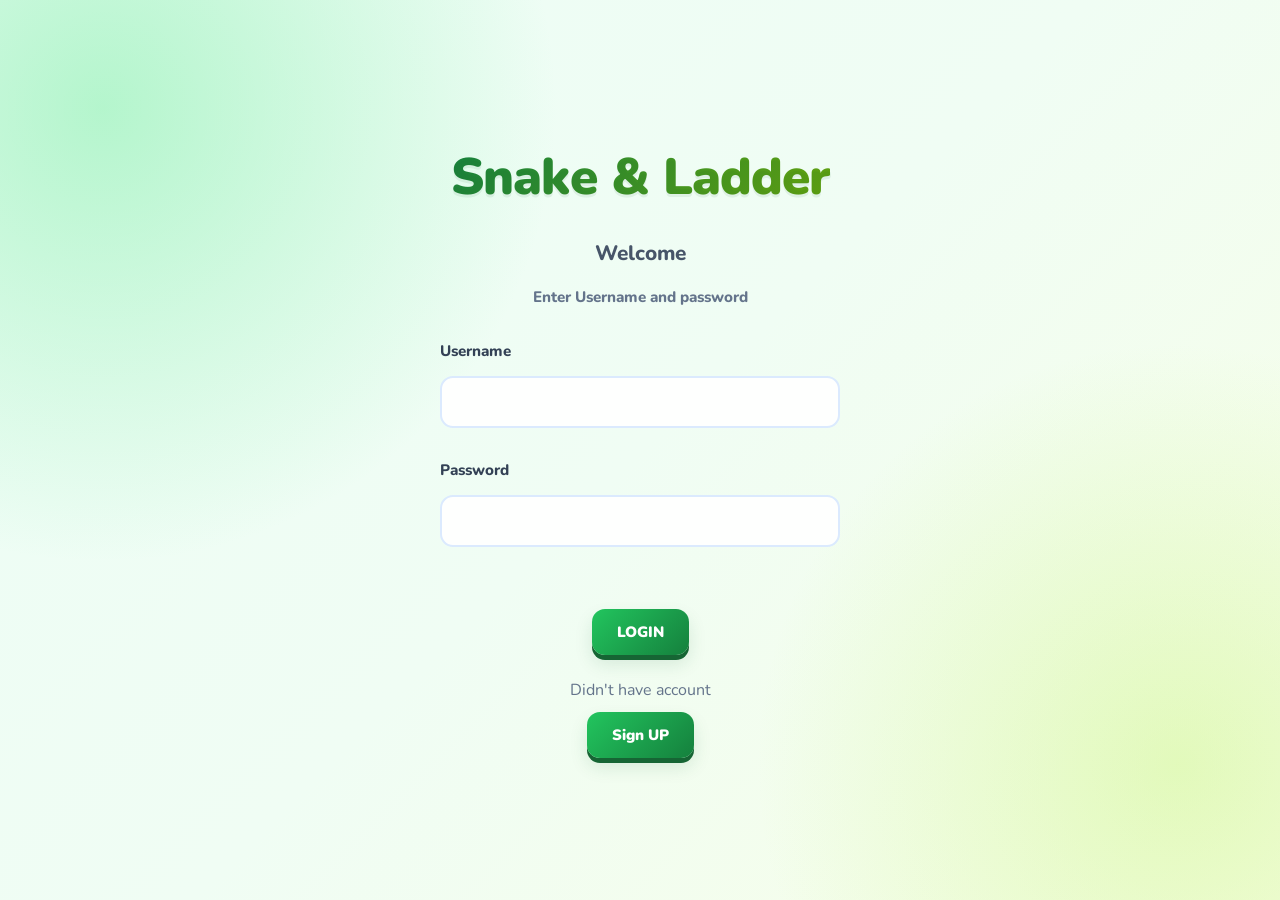
<file: Index.html>
<html>
    <head>
        <title>GAME</title>
        <meta charset="UTF-8">
        <meta name="viewport" content="width=device-width, initial-scale=1.0">
        <link rel="stylesheet" href="style.css">
    </head>
    <body>

        <h1>Snake & Ladder</h1>

        <h2> Welcome </h2>

        <h3>Enter Username and password</h3>
        
        <h4> Username</h4>
        <input id="username">

        <h4>Password</h4>
        <input id="password">

        <br><br>
        <button id="login"> LOGIN</button>
        
        <p>Didn't have account</p>
        <button id="signup">Sign UP</button>

        <script src="login.js"></script>
    </body>
</html>
</file>
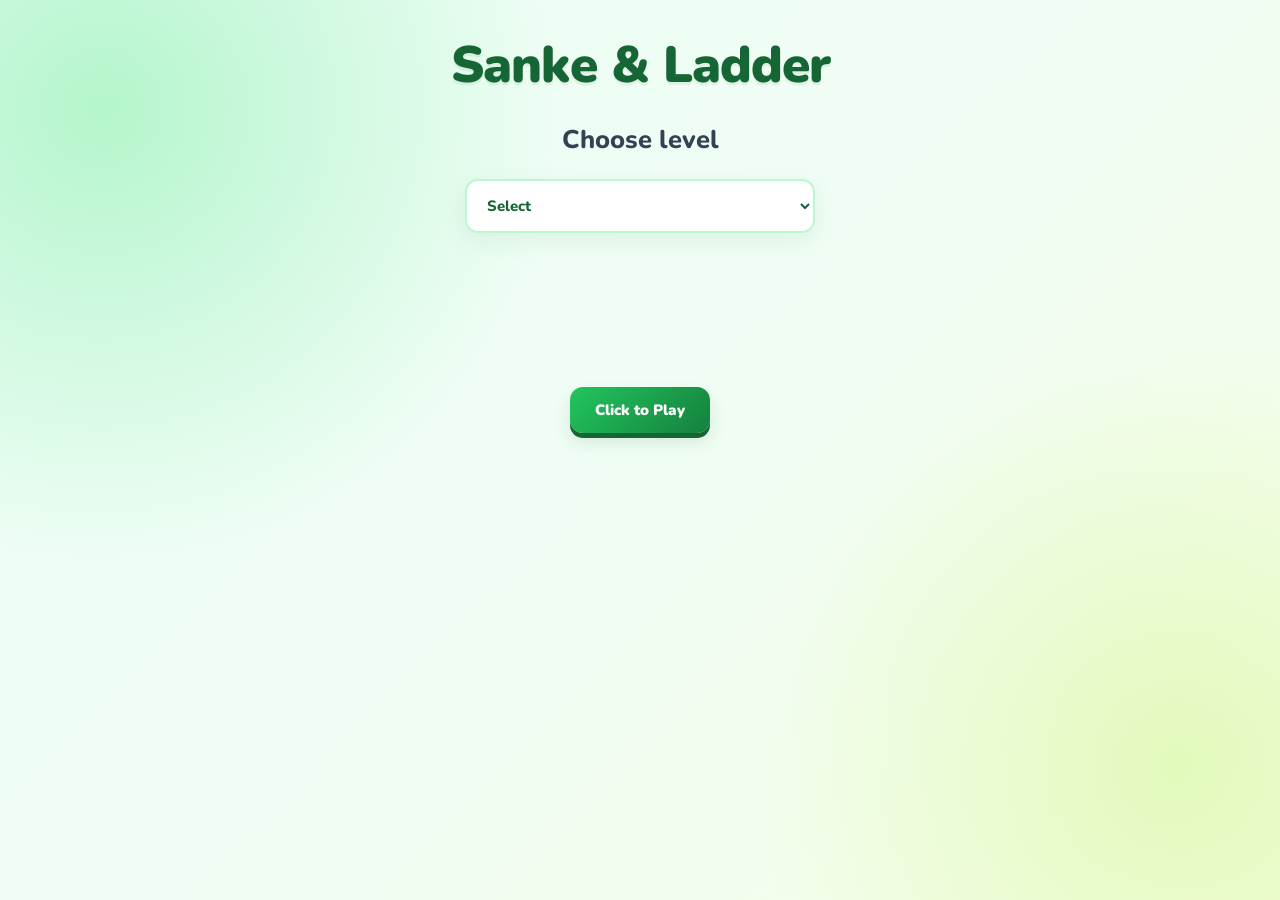
<file: level.html>
<html>
    <head>
        <title>GAME</title>
        <meta charset="UTF-8">
        <meta name="viewport" content="width=device-width, initial-scale=1.0">
        <link rel="stylesheet" href="style.css">
    </head>
    <body>
        <h1>Sanke & Ladder</h1>
        <h2>Choose level</h2>

        <select id="level">
            <option value="none">Select</option>
            <option value="easy">Easy</option>
            <option value="medium">Medium</option>
            <option value="hard">Hard</option>
        </select>

        <br><br><br><br><br><br>

        <button id="btn">Click to Play</button>

        <script src="level.js"></script>
    </body>
</html>
</file>
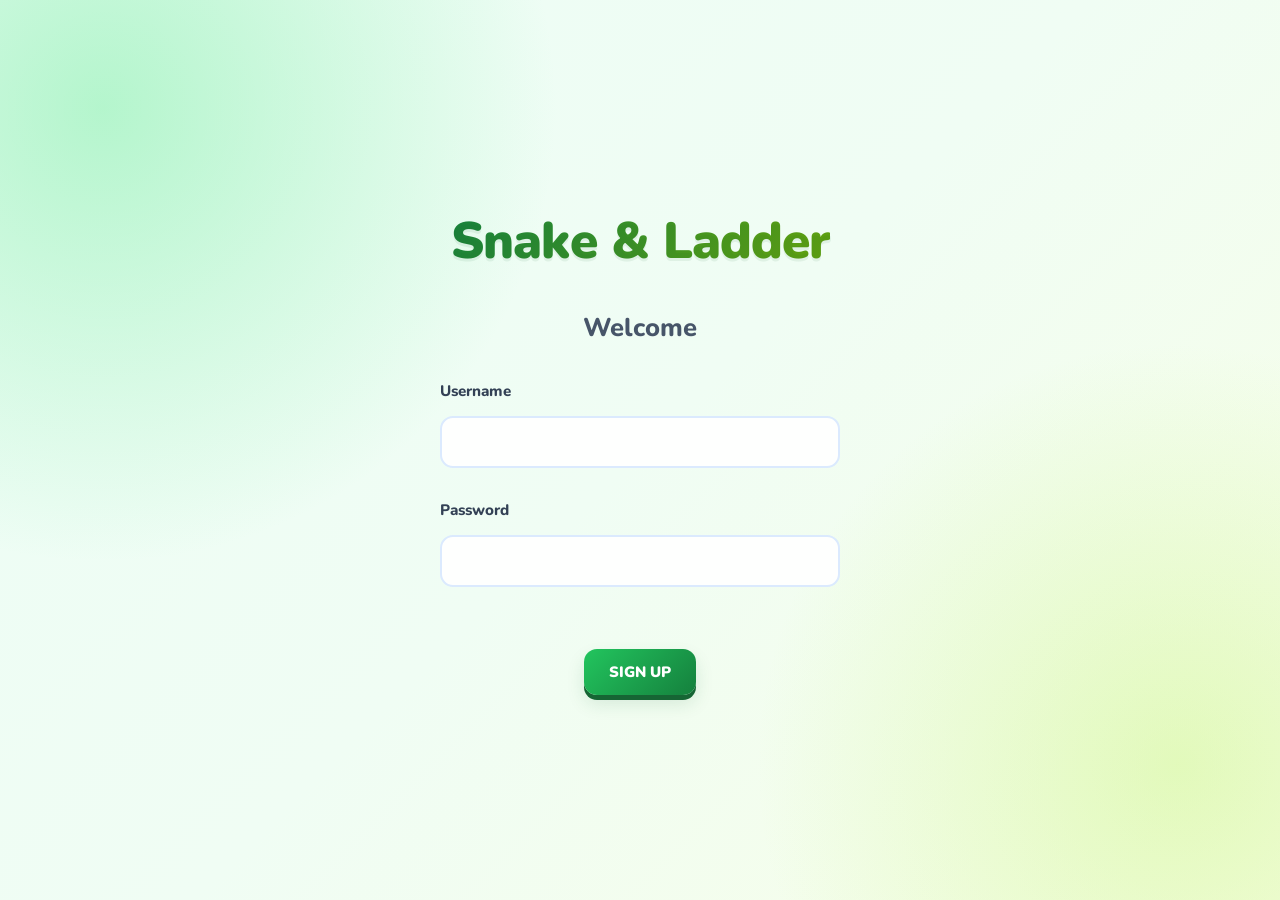
<file: signup.html>
<html>
    <head>
        <title>GAME</title>
        <meta charset="UTF-8">
        <meta name="viewport" content="width=device-width, initial-scale=1.0">
        <link rel="stylesheet" href="style.css">
    </head>
    <body>

        <h1>Snake & Ladder</h1>

        <h2> Welcome </h2>
        
        <h4> Username</h4>
        <input id="username">

        <h4>Password</h4>
        <input id="password">

        <br><br>
        <button id="signup"> SIGN UP</button>

        <script src="signup.js"></script>
    </body>
</html>
</file>
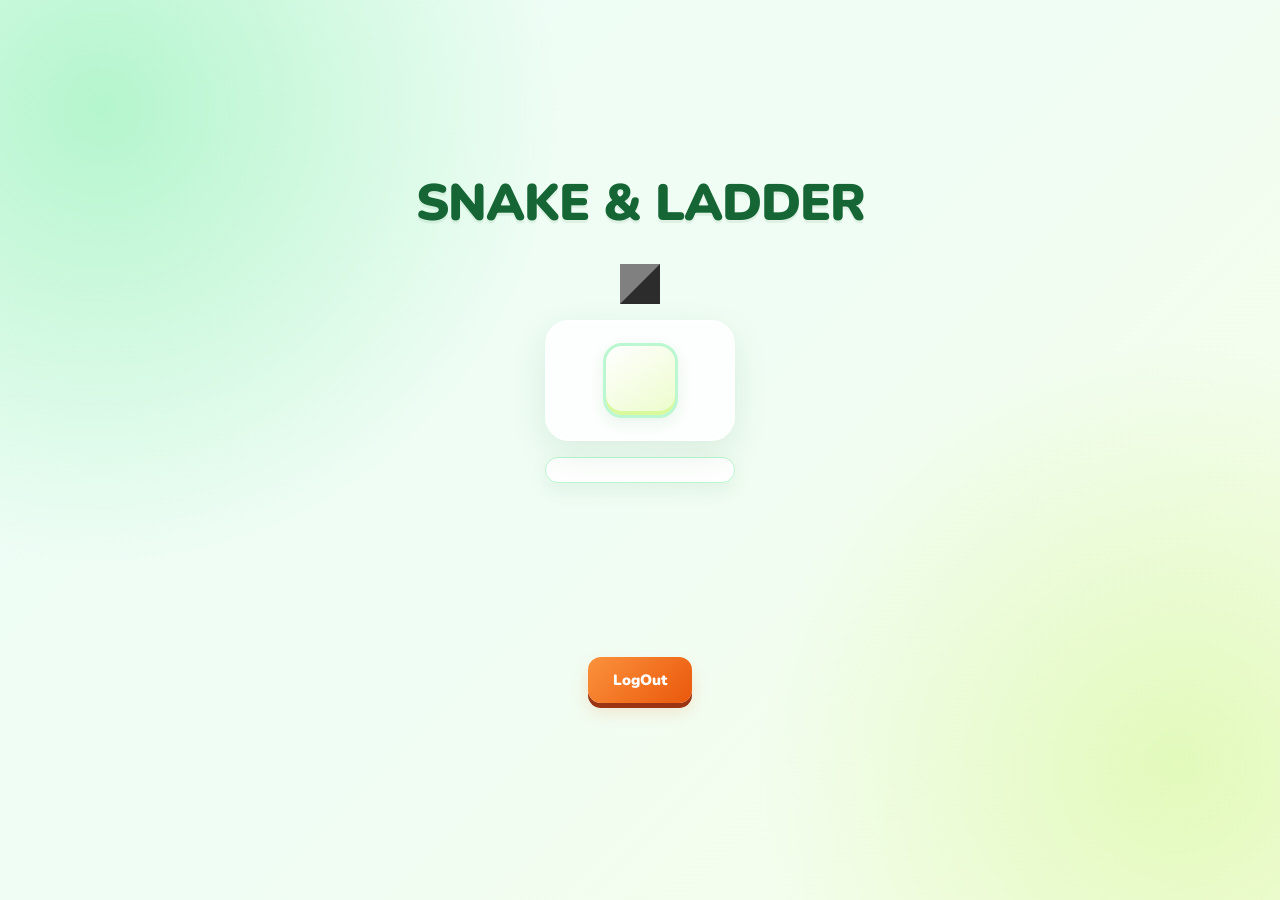
<file: Snake.html>
<html>
    <head>
        <title> Snake & Ladder</title>
        <meta charset="UTF-8">
        <meta name="viewport" content="width=device-width, initial-scale=1.0">
        <link rel="stylesheet" href="style.css">
    </head>
    <body style="justify-content: center;">
        <h1>SNAKE & LADDER</h1>
        <table border="20">
            <tbody id="table"></tbody>
        </table>

        <div id="div">
            <p id="number"></p>
        </div>

        <p id="status"></p>

        <br><br><br><br><br><br>

        <button id="logout">LogOut</button>
        <style>
            td {
                height: 70px;
                width: 70px;
            }
        </style>
    </body>

    <script src="snake.js"></script>
</html>
</file>
<file: style.css>
/* ============================================
   SNAKE & LADDER — COMPLETE MODERN UI
   Board table and cells are NOT modified.
   ============================================ */

@import url('https://fonts.googleapis.com/css2?family=Nunito:wght@400;500;600;700;800;900&display=swap');

:root {
    --green: #15803d;
    --green-light: #22c55e;
    --purple: #7c3aed;
    --purple-dark: #5b21b6;
    --text: #1e293b;
    --muted: #64748b;
    --white: #ffffff;
    --border: #e2e8f0;
}

/* ========== GLOBAL STYLES ========== */

* {
    box-sizing: border-box;
}

html {
    min-height: 100%;
    scroll-behavior: smooth;
}

body {
    min-height: 100vh;
    margin: 0;
    padding: 30px 20px 45px;
    font-family: 'Nunito', sans-serif;
    color: var(--text);

    background:
        radial-gradient(
            circle at 8% 12%,
            rgba(134, 239, 172, 0.55),
            transparent 32%
        ),
        radial-gradient(
            circle at 92% 85%,
            rgba(190, 242, 100, 0.35),
            transparent 30%
        ),
        linear-gradient(
            135deg,
            #ecfdf5,
            #f0fdf4,
            #f7fee7
        );
}

/* ========== HEADINGS ========== */

h1 {
    margin: 0 0 22px;
    color: #166534;
    font-size: clamp(2rem, 5vw, 3.2rem);
    font-weight: 900;
    letter-spacing: -1px;
    text-align: center;
    text-shadow: 0 3px 0 rgba(22, 101, 52, 0.08);
}

h2 {
    margin: 12px 0 22px;
    color: #334155;
    font-size: 1.6rem;
    font-weight: 800;
}

h3 {
    margin: 18px 0 12px;
    color: #334155;
    font-size: 1.1rem;
    font-weight: 800;
}

h4 {
    margin: 14px 0 7px;
    color: #334155;
    font-size: 0.95rem;
    font-weight: 800;
}

p {
    color: var(--muted);
    line-height: 1.7;
}

/* ========== INPUT FIELDS ========== */

input {
    display: block;
    width: min(100%, 400px);
    margin: 8px 0 18px;
    padding: 14px 16px;

    border: 2px solid #dbeafe;
    border-radius: 13px;
    outline: none;

    background: rgba(255, 255, 255, 0.95);
    color: var(--text);

    font-family: inherit;
    font-size: 15px;

    transition:
        border-color 0.2s ease,
        box-shadow 0.2s ease;
}

input:focus {
    border-color: #22c55e;
    box-shadow: 0 0 0 4px rgba(34, 197, 94, 0.12);
}

input::placeholder {
    color: #94a3b8;
}

/* ========== BUTTONS ========== */

button {
    padding: 13px 25px;
    border: none;
    border-radius: 13px;

    background: linear-gradient(
        135deg,
        #22c55e,
        #15803d
    );

    color: white;
    font-family: inherit;
    font-size: 15px;
    font-weight: 900;

    cursor: pointer;

    box-shadow:
        0 5px 0 #166534,
        0 9px 18px rgba(22, 101, 52, 0.13);

    transition:
        transform 0.2s ease,
        box-shadow 0.2s ease,
        filter 0.2s ease;
}

button:hover {
    transform: translateY(-2px);
    filter: brightness(1.04);

    box-shadow:
        0 7px 0 #166534,
        0 13px 22px rgba(22, 101, 52, 0.18);
}

button:active {
    transform: translateY(2px);
    box-shadow: 0 2px 0 #166534;
}

button:focus-visible {
    outline: 3px solid #86efac;
    outline-offset: 4px;
}

/* ========== LOGIN PAGE ========== */

body:has(#login) {
    display: flex;
    flex-direction: column;
    justify-content: center;
    align-items: center;
    padding: 35px 20px;
}

body:has(#login) h1 {
    background: linear-gradient(135deg, #15803d, #65a30d);
    background-clip: text;
    -webkit-background-clip: text;
    -webkit-text-fill-color: transparent;
}

body:has(#login) h2 {
    margin: 5px 0 20px;
    color: #475569;
    font-size: 1.3rem;
}

body:has(#login) h3 {
    margin: 0 0 20px;
    color: #64748b;
    font-size: 0.95rem;
}

body:has(#login) h4 {
    width: min(100%, 400px);
}

body:has(#login) input {
    width: min(100%, 400px);
}

body:has(#login) p {
    margin: 22px 0 8px;
}

/* ========== SIGNUP PAGE ========== */

body:has(#signup) {
    display: flex;
    flex-direction: column;
    justify-content: center;
    align-items: center;
    padding: 35px 20px;
}

body:has(#signup) h1 {
    background: linear-gradient(135deg, #15803d, #65a30d);
    background-clip: text;
    -webkit-background-clip: text;
    -webkit-text-fill-color: transparent;
}

body:has(#signup) h2 {
    color: #475569;
}

body:has(#signup) h4 {
    width: min(100%, 400px);
}

body:has(#signup) input {
    width: min(100%, 400px);
}

/* ========== LEVEL SELECTION ========== */

body:has(#level) {
    text-align: center;
}

#level {
    display: block;
    width: min(350px, 100%);
    margin: 22px auto;
    padding: 14px 16px;

    border: 2px solid #bbf7d0;
    border-radius: 13px;
    outline: none;

    background: white;
    color: #166534;

    font-family: inherit;
    font-size: 15px;
    font-weight: 800;

    cursor: pointer;

    box-shadow: 0 8px 24px rgba(22, 101, 52, 0.08);
}

#level:focus {
    border-color: #22c55e;
}

/* ========== GAME PAGE LAYOUT ========== */

/* Center the game without changing the table itself */

body:has(#table) {
    display: flex;
    flex-direction: column;
    align-items: center;
    gap: 16px;
    padding: 25px 12px 45px;
}

body:has(#table) > h1 {
    margin: 0 0 10px;
}

/*
   IMPORTANT:
   No CSS rules for #table or its cells.
   Original board dimensions, colors, numbering,
   snakes, ladders and player markers are preserved.
*/

/* ========== DICE PANEL ========== */

#div {
    display: flex;
    flex-direction: column;
    align-items: center;
    justify-content: center;
    gap: 14px;

    min-width: 190px;
    margin: 0 auto;
    padding: 22px 30px;

    border: 1px solid rgba(255, 255, 255, 0.9);
    border-radius: 24px;

    background: rgba(255, 255, 255, 0.78);

    box-shadow:
        0 12px 35px rgba(22, 101, 52, 0.10),
        inset 0 1px 0 white;

    backdrop-filter: blur(12px);
    -webkit-backdrop-filter: blur(12px);
}

/* Dice number */

#number {
    display: flex;
    align-items: center;
    justify-content: center;

    min-width: 75px;
    min-height: 75px;
    margin: 0;
    padding: 8px;

    border: 3px solid #bbf7d0;
    border-radius: 19px;

    background: linear-gradient(
        145deg,
        #ffffff,
        #ecfccb
    );

    color: #166534;
    font-size: 2.5rem;
    font-weight: 900;

    box-shadow:
        inset 0 -4px 0 #d9f99d,
        0 5px 15px rgba(22, 101, 52, 0.08);
}

/* Dice control buttons */

#div button {
    min-width: 135px;

    background: linear-gradient(
        135deg,
        #8b5cf6,
        #6d28d9
    );

    box-shadow:
        0 5px 0 #4c1d95,
        0 9px 18px rgba(109, 40, 217, 0.15);
}

#div button:hover {
    box-shadow:
        0 7px 0 #4c1d95,
        0 13px 22px rgba(109, 40, 217, 0.2);
}

/* ========== GAME STATUS ========== */

#status {
    min-width: 190px;
    margin: 0;
    padding: 12px 22px;

    border: 1px solid #bbf7d0;
    border-radius: 14px;

    background: rgba(255, 255, 255, 0.92);
    color: #166534;

    font-size: 1.05rem;
    font-weight: 900;
    text-align: center;

    box-shadow: 0 7px 20px rgba(22, 101, 52, 0.08);
}

/* ========== LOGOUT BUTTON ========== */

#logout {
    margin: 10px 0;

    background: linear-gradient(
        135deg,
        #fb923c,
        #ea580c
    );

    box-shadow:
        0 5px 0 #9a3412,
        0 9px 18px rgba(234, 88, 12, 0.15);
}

#logout:hover {
    box-shadow:
        0 7px 0 #9a3412,
        0 13px 22px rgba(234, 88, 12, 0.2);
}

/* ========== MOBILE RESPONSIVENESS ========== */

@media (max-width: 600px) {
    body {
        padding: 22px 14px 35px;
    }

    h1 {
        font-size: 2rem;
    }

    h2 {
        font-size: 1.3rem;
    }

    body:has(#table) {
        padding: 18px 8px 35px;
    }

    #div {
        min-width: 170px;
        padding: 18px 24px;
    }

    #number {
        min-width: 65px;
        min-height: 65px;
        font-size: 2.1rem;
    }

    button {
        padding: 12px 20px;
    }
}

/* ========== REDUCED MOTION ========== */

@media (prefers-reduced-motion: reduce) {
    html {
        scroll-behavior: auto;
    }

    button,
    input {
        transition: none;
    }
}
</file>
